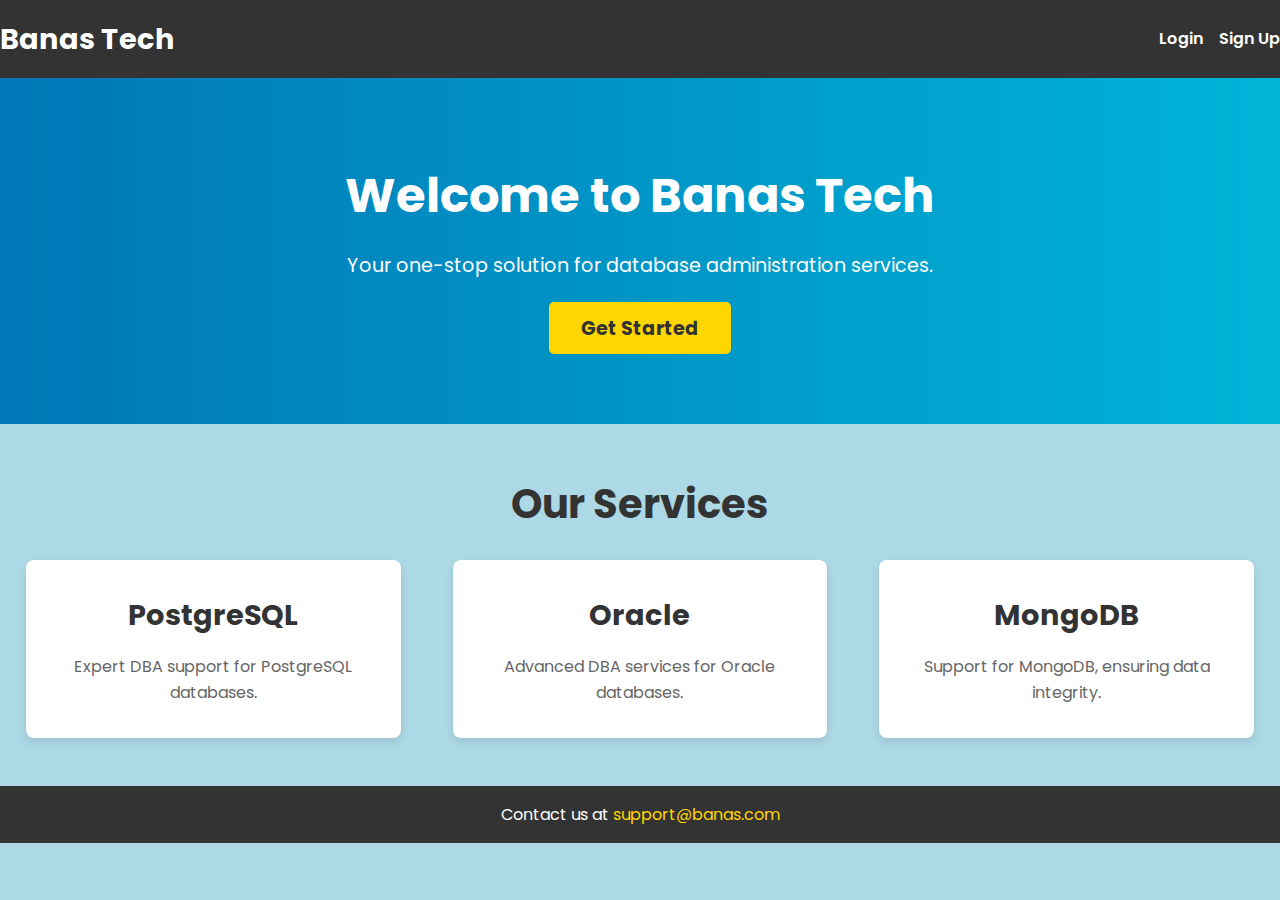
<file: index.htm>
<!DOCTYPE html>
<html lang="en">
<head>
    <meta charset="UTF-8">
    <meta name="viewport" content="width=device-width, initial-scale=1.0">
    <title>Banas Tech Company</title>
    <link rel="stylesheet" href="css/style.css">
    <link href="https://fonts.googleapis.com/css2?family=Poppins:wght@400;600&display=swap" rel="stylesheet">
</head>
<body>
    <header class="header">
        <div class="logo">Banas Tech</div>
        <nav>
            <a href="login.html" class="nav-link">Login</a>
            <a href="signup.html" class="nav-link">Sign Up</a>
        </nav>
    </header>

    <section class="hero">
        <h1>Welcome to Banas Tech</h1>
        <p>Your one-stop solution for database administration services.</p>
        <a href="tech-selection.html" class="btn">Get Started</a>
    </section>

    <section class="services">
        <h2>Our Services</h2>
        <div class="service-cards">
            <div class="service-card">
                <h3>PostgreSQL</h3>
                <p>Expert DBA support for PostgreSQL databases.</p>
            </div>
            <div class="service-card">
                <h3>Oracle</h3>
                <p>Advanced DBA services for Oracle databases.</p>
            </div>
            <div class="service-card">
                <h3>MongoDB</h3>
                <p>Support for MongoDB, ensuring data integrity.</p>
            </div>
        </div>
    </section>

    <footer class="footer">
        <p>Contact us at <a href="mailto:support@banas.com">support@banas.com</a></p>
    </footer>
</body>
</html>
</file>
<file: css/style.css>
* {
    margin: 0;
    padding: 0;
    box-sizing: border-box;
}

body {
    font-family: 'Poppins', sans-serif;
    line-height: 1.6;
    background-color: #f4f4f9;
    color: #333;
}

header {
    background-color: #333;
    color: #fff;
    padding: 1rem 0;
    display: flex;
    justify-content: space-between;
    align-items: center;
}

header .logo {
    font-size: 1.8rem;
    font-weight: bold;
}

nav {
    display: flex;
}

nav .nav-link {
    color: #fff;
    text-decoration: none;
    margin-left: 1rem;
    font-weight: 600;
}

nav .nav-link:hover {
    color: #ffd700;
}

.hero {
    background: linear-gradient(to right, #0077b6, #00b4d8);
    color: #fff;
    padding: 5rem 1rem;
    text-align: center;
}

.hero h1 {
    font-size: 3rem;
    margin-bottom: 1rem;
}

.hero p {
    font-size: 1.2rem;
    margin-bottom: 2rem;
}

.hero .btn {
    background-color: #ffd700;
    color: #333;
    padding: 0.8rem 2rem;
    font-size: 1.2rem;
    text-decoration: none;
    border-radius: 5px;
    font-weight: bold;
}

.hero .btn:hover {
    background-color: #f39c12;
}

.services {
    text-align: center;
    padding: 3rem 1rem;
}

.services h2 {
    font-size: 2.5rem;
    margin-bottom: 1.5rem;
}

.service-cards {
    display: flex;
    justify-content: space-around;
    gap: 2rem;
}
body {
    background-color: lightblue;
}


.service-card {
    background-color: #fff;
    padding: 2rem;
    border-radius: 8px;
    box-shadow: 0 4px 10px rgba(0, 0, 0, 0.1);
    width: 30%;
}

.service-card h3 {
    font-size: 1.8rem;
    margin-bottom: 1rem;
}

.service-card p {
    font-size: 1rem;
    color: #666;
}

footer {
    background-color: #333;
    color: #fff;
    text-align: center;
    padding: 1rem;
}

footer a {
    color: #ffd700;
    text-decoration: none;
}

footer a:hover {
    text-decoration: underline;
}

.login-form {
    max-width: 400px;
    margin: 3rem auto;
    background-color: #fff;
    padding: 2rem;
    border-radius: 8px;
    box-shadow: 0 4px 10px rgba(0, 0, 0, 0.1);
}

.login-form h2 {
    font-size: 2rem;
    margin-bottom: 2rem;
}

.login-form label {
    font-weight: bold;
    margin-bottom: 0.5rem;
}

.login-form input {
    width: 100%;
    padding: 0.8rem;
    margin-bottom: 1rem;
    border-radius: 5px;
    border: 1px solid #ccc;
}

.login-form button {
    width: 100%;
    background-color: #0077b6;
    color: #fff;
    padding: 0.8rem;
    border: none;
    border-radius: 5px;
    font-size: 1.1rem;
    font-weight: bold;
}

.login-form button:hover {
    background-color: #005f8b;
}
</file>
